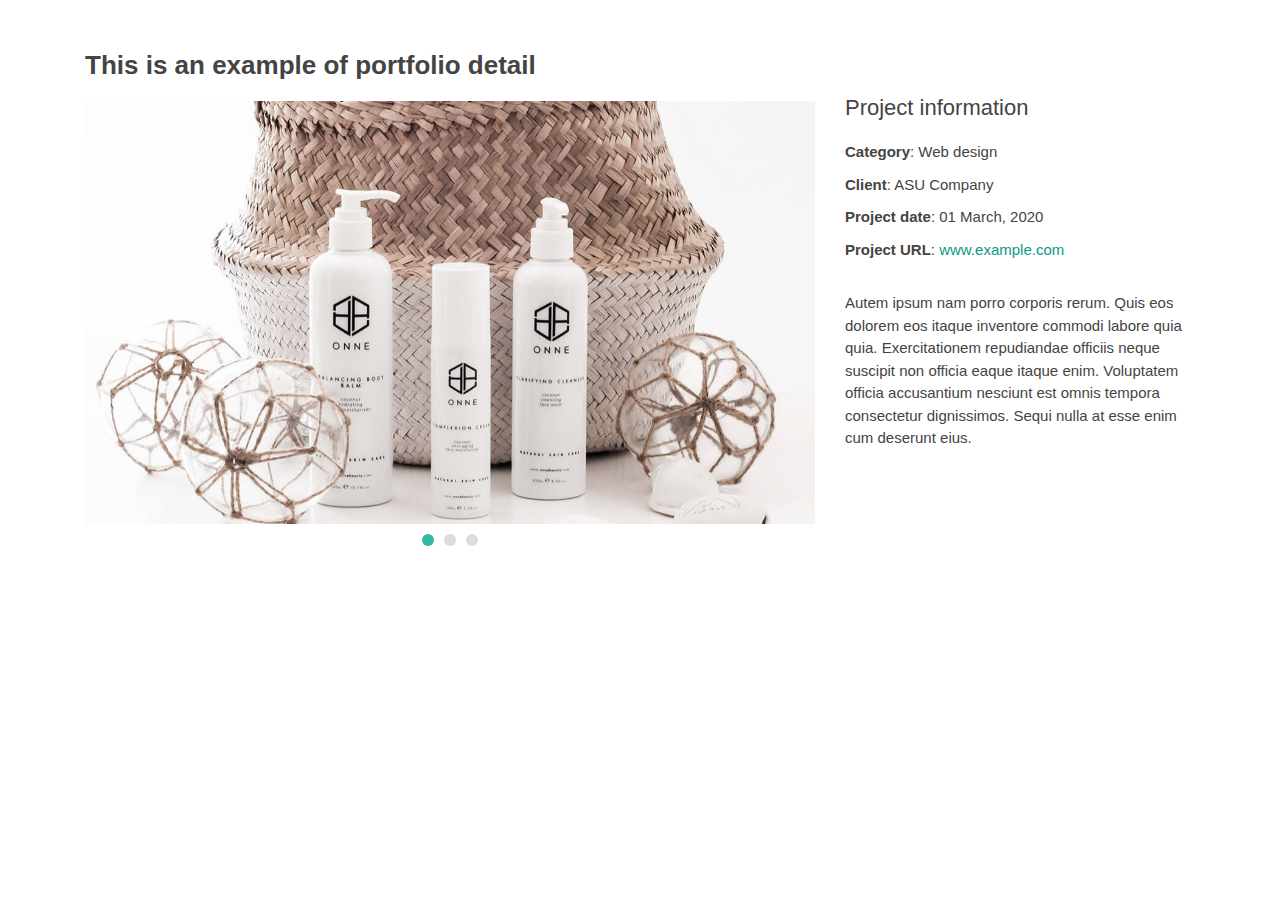
<file: portfolio-details.html>
<!DOCTYPE html>
<html lang="en">

<head>
  <meta charset="utf-8">
  <meta content="width=device-width, initial-scale=1.0" name="viewport">

  <title>Portfolio Details - Kelly Bootstrap Template</title>
  <meta content="" name="descriptison">
  <meta content="" name="keywords">

  <!-- Favicons -->
  <link href="assets/img/favicon.png" rel="icon">
  <link href="assets/img/apple-touch-icon.png" rel="apple-touch-icon">

  <!-- Google Fonts -->
  <link href="https://fonts.googleapis.com/css?family=Open+Sans:300,300i,400,400i,600,600i,700,700i|Raleway:300,300i,400,400i,500,500i,600,600i,700,700i|Poppins:300,300i,400,400i,500,500i,600,600i,700,700i" rel="stylesheet">

  <!-- Vendor CSS Files -->
  <link href="assets/vendor/bootstrap/css/bootstrap.min.css" rel="stylesheet">
  <link href="assets/vendor/icofont/icofont.min.css" rel="stylesheet">
  <link href="assets/vendor/owl.carousel/assets/owl.carousel.min.css" rel="stylesheet">
  <link href="assets/vendor/boxicons/css/boxicons.min.css" rel="stylesheet">
  <link href="assets/vendor/venobox/venobox.css" rel="stylesheet">
  <link href="assets/vendor/aos/aos.css" rel="stylesheet">

  <!-- Template Main CSS File -->
  <link href="assets/css/style.css" rel="stylesheet">

  <!-- =======================================================
  * Template Name: Kelly - v2.0.0
  * Template URL: https://bootstrapmade.com/kelly-free-bootstrap-cv-resume-html-template/
  * Author: BootstrapMade.com
  * License: https://bootstrapmade.com/license/
  ======================================================== -->
</head>

<body>

  <main id="main">

    <!-- ======= Portfolio Details Section ======= -->
    <section id="portfolio-details" class="portfolio-details">
      <div class="container">

        <div class="row">

          <div class="col-lg-8">
            <h2 class="portfolio-title">This is an example of portfolio detail</h2>
            <div class="owl-carousel portfolio-details-carousel">
              <img src="assets/img/portfolio/portfolio-details-1.jpg" class="img-fluid" alt="">
              <img src="assets/img/portfolio/portfolio-details-2.jpg" class="img-fluid" alt="">
              <img src="assets/img/portfolio/portfolio-details-3.jpg" class="img-fluid" alt="">
            </div>
          </div>

          <div class="col-lg-4 portfolio-info">
            <h3>Project information</h3>
            <ul>
              <li><strong>Category</strong>: Web design</li>
              <li><strong>Client</strong>: ASU Company</li>
              <li><strong>Project date</strong>: 01 March, 2020</li>
              <li><strong>Project URL</strong>: <a href="#">www.example.com</a></li>
            </ul>

            <p>
              Autem ipsum nam porro corporis rerum. Quis eos dolorem eos itaque inventore commodi labore quia quia. Exercitationem repudiandae officiis neque suscipit non officia eaque itaque enim. Voluptatem officia accusantium nesciunt est omnis tempora consectetur dignissimos. Sequi nulla at esse enim cum deserunt eius.
            </p>
          </div>

        </div>

      </div>
    </section><!-- End Portfolio Details Section -->

  </main><!-- End #main -->

  <div id="preloader"></div>
  <a href="#" class="back-to-top"><i class="bx bx-up-arrow-alt"></i></a>

  <!-- Vendor JS Files -->
  <script src="assets/vendor/jquery/jquery.min.js"></script>
  <script src="assets/vendor/bootstrap/js/bootstrap.bundle.min.js"></script>
  <script src="assets/vendor/jquery.easing/jquery.easing.min.js"></script>
  <script src="assets/vendor/php-email-form/validate.js"></script>
  <script src="assets/vendor/waypoints/jquery.waypoints.min.js"></script>
  <script src="assets/vendor/counterup/counterup.min.js"></script>
  <script src="assets/vendor/owl.carousel/owl.carousel.min.js"></script>
  <script src="assets/vendor/isotope-layout/isotope.pkgd.min.js"></script>
  <script src="assets/vendor/venobox/venobox.min.js"></script>
  <script src="assets/vendor/aos/aos.js"></script>

  <!-- Template Main JS File -->
  <script src="assets/js/main.js"></script>

</body>

</html>
</file>
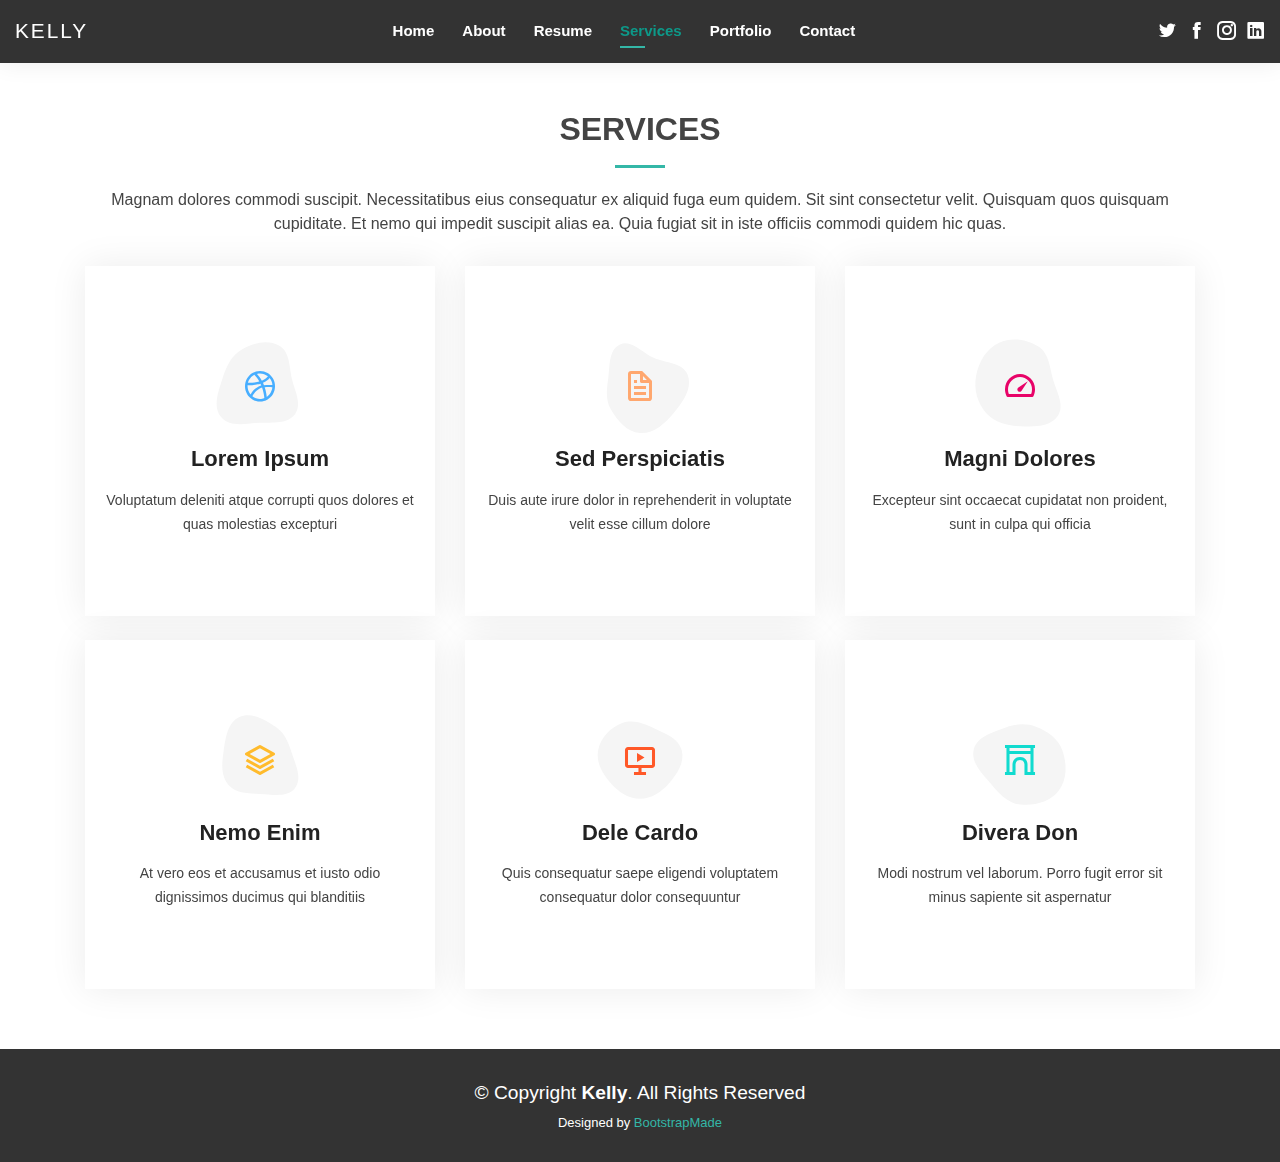
<file: services.html>
<!DOCTYPE html>
<html lang="en">

<head>
  <meta charset="utf-8">
  <meta content="width=device-width, initial-scale=1.0" name="viewport">

  <title>Services - Kelly Bootstrap Template</title>
  <meta content="" name="descriptison">
  <meta content="" name="keywords">

  <!-- Favicons -->
  <link href="assets/img/favicon.png" rel="icon">
  <link href="assets/img/apple-touch-icon.png" rel="apple-touch-icon">

  <!-- Google Fonts -->
  <link href="https://fonts.googleapis.com/css?family=Open+Sans:300,300i,400,400i,600,600i,700,700i|Raleway:300,300i,400,400i,500,500i,600,600i,700,700i|Poppins:300,300i,400,400i,500,500i,600,600i,700,700i" rel="stylesheet">

  <!-- Vendor CSS Files -->
  <link href="assets/vendor/bootstrap/css/bootstrap.min.css" rel="stylesheet">
  <link href="assets/vendor/icofont/icofont.min.css" rel="stylesheet">
  <link href="assets/vendor/owl.carousel/assets/owl.carousel.min.css" rel="stylesheet">
  <link href="assets/vendor/boxicons/css/boxicons.min.css" rel="stylesheet">
  <link href="assets/vendor/venobox/venobox.css" rel="stylesheet">
  <link href="assets/vendor/aos/aos.css" rel="stylesheet">

  <!-- Template Main CSS File -->
  <link href="assets/css/style.css" rel="stylesheet">

  <!-- =======================================================
  * Template Name: Kelly - v2.0.0
  * Template URL: https://bootstrapmade.com/kelly-free-bootstrap-cv-resume-html-template/
  * Author: BootstrapMade.com
  * License: https://bootstrapmade.com/license/
  ======================================================== -->
</head>

<body>

  <!-- ======= Header ======= -->
  <header id="header" class="fixed-top">
    <div class="container-fluid d-flex justify-content-between align-items-center">

      <h1 class="logo"><a href="index.html">Kelly</a></h1>
      <!-- Uncomment below if you prefer to use an image logo -->
      <!-- <a href="index.html" class="logo"><img src="assets/img/logo.png" alt="" class="img-fluid"></a>-->

      <nav class="nav-menu d-none d-lg-block">
        <ul>
          <li><a href="index.html">Home</a></li>
          <li><a href="about.html">About</a></li>
          <li><a href="resume.html">Resume</a></li>
          <li class="active"><a href="services.html">Services</a></li>
          <li><a href="portfolio.html">Portfolio</a></li>
          <li><a href="contact.html">Contact</a></li>
        </ul>
      </nav><!-- .nav-menu -->

      <div class="header-social-links">
        <a href="#" class="twitter"><i class="icofont-twitter"></i></a>
        <a href="#" class="facebook"><i class="icofont-facebook"></i></a>
        <a href="#" class="instagram"><i class="icofont-instagram"></i></a>
        <a href="#" class="linkedin"><i class="icofont-linkedin"></i></i></a>
      </div>

    </div>

  </header><!-- End Header -->

  <main id="main">

    <!-- ======= Services Section ======= -->
    <section id="services" class="services">
      <div class="container" data-aos="fade-up">

        <div class="section-title">
          <h2>Services</h2>
          <p>Magnam dolores commodi suscipit. Necessitatibus eius consequatur ex aliquid fuga eum quidem. Sit sint consectetur velit. Quisquam quos quisquam cupiditate. Et nemo qui impedit suscipit alias ea. Quia fugiat sit in iste officiis commodi quidem hic quas.</p>
        </div>

        <div class="row">
          <div class="col-lg-4 col-md-6 d-flex align-items-stretch" data-aos="zoom-in" data-aos-delay="100">
            <div class="icon-box iconbox-blue">
              <div class="icon">
                <svg width="100" height="100" viewBox="0 0 600 600" xmlns="http://www.w3.org/2000/svg">
                  <path stroke="none" stroke-width="0" fill="#f5f5f5" d="M300,521.0016835830174C376.1290562159157,517.8887921683347,466.0731472004068,529.7835943286574,510.70327084640275,468.03025145048787C554.3714126377745,407.6079735673963,508.03601936045806,328.9844924480964,491.2728898941984,256.3432110539036C474.5976632858925,184.082847569629,479.9380746630129,96.60480741107993,416.23090153303,58.64404602377083C348.86323505073057,18.502131276798302,261.93793281208167,40.57373210992963,193.5410806939664,78.93577620505333C130.42746243093433,114.334589627462,98.30271207620316,179.96522072025542,76.75703585869454,249.04625023123273C51.97151888228291,328.5150500222984,13.704378332031375,421.85034740162234,66.52175969318436,486.19268352777647C119.04800174914682,550.1803526380478,217.28368757567262,524.383925680826,300,521.0016835830174"></path>
                </svg>
                <i class="bx bxl-dribbble"></i>
              </div>
              <h4><a href="">Lorem Ipsum</a></h4>
              <p>Voluptatum deleniti atque corrupti quos dolores et quas molestias excepturi</p>
            </div>
          </div>

          <div class="col-lg-4 col-md-6 d-flex align-items-stretch mt-4 mt-md-0" data-aos="zoom-in" data-aos-delay="200">
            <div class="icon-box iconbox-orange ">
              <div class="icon">
                <svg width="100" height="100" viewBox="0 0 600 600" xmlns="http://www.w3.org/2000/svg">
                  <path stroke="none" stroke-width="0" fill="#f5f5f5" d="M300,582.0697525312426C382.5290701553225,586.8405444964366,449.9789794690241,525.3245884688669,502.5850820975895,461.55621195738473C556.606425686781,396.0723002908107,615.8543463187945,314.28637112970534,586.6730223649479,234.56875336149918C558.9533121215079,158.8439757836574,454.9685369536778,164.00468322053177,381.49747125262974,130.76875717737553C312.15926192815925,99.40240125094834,248.97055460311594,18.661163978235184,179.8680185752513,50.54337015887873C110.5421016452524,82.52863877960104,119.82277516462835,180.83849132639028,109.12597500060166,256.43424936330496C100.08760227029461,320.3096726198365,92.17705696193138,384.0621239912766,124.79988738764834,439.7174275375508C164.83382741302287,508.01625554203684,220.96474134820875,577.5009287672846,300,582.0697525312426"></path>
                </svg>
                <i class="bx bx-file"></i>
              </div>
              <h4><a href="">Sed Perspiciatis</a></h4>
              <p>Duis aute irure dolor in reprehenderit in voluptate velit esse cillum dolore</p>
            </div>
          </div>

          <div class="col-lg-4 col-md-6 d-flex align-items-stretch mt-4 mt-lg-0" data-aos="zoom-in" data-aos-delay="300">
            <div class="icon-box iconbox-pink">
              <div class="icon">
                <svg width="100" height="100" viewBox="0 0 600 600" xmlns="http://www.w3.org/2000/svg">
                  <path stroke="none" stroke-width="0" fill="#f5f5f5" d="M300,541.5067337569781C382.14930387511276,545.0595476570109,479.8736841581634,548.3450877840088,526.4010558755058,480.5488172755941C571.5218469581645,414.80211281144784,517.5187510058486,332.0715597781072,496.52539010469104,255.14436215662573C477.37192572678356,184.95920475031193,473.57363656557914,105.61284051026155,413.0603344069578,65.22779650032875C343.27470386102294,18.654635553484475,251.2091493199835,5.337323636656869,175.0934190732945,40.62881213300186C97.87086631185822,76.43348514350839,51.98124368387456,156.15599469081315,36.44837278890362,239.84606092416172C21.716077023791087,319.22268207091537,43.775223500013084,401.1760424656574,96.891909868211,461.97329694683043C147.22146801428983,519.5804099606455,223.5754009179313,538.201503339737,300,541.5067337569781"></path>
                </svg>
                <i class="bx bx-tachometer"></i>
              </div>
              <h4><a href="">Magni Dolores</a></h4>
              <p>Excepteur sint occaecat cupidatat non proident, sunt in culpa qui officia</p>
            </div>
          </div>

          <div class="col-lg-4 col-md-6 d-flex align-items-stretch mt-4" data-aos="zoom-in" data-aos-delay="100">
            <div class="icon-box iconbox-yellow">
              <div class="icon">
                <svg width="100" height="100" viewBox="0 0 600 600" xmlns="http://www.w3.org/2000/svg">
                  <path stroke="none" stroke-width="0" fill="#f5f5f5" d="M300,503.46388370962813C374.79870501325706,506.71871716319447,464.8034551963731,527.1746412648533,510.4981551193396,467.86667711651364C555.9287308511215,408.9015244558933,512.6030010748507,327.5744911775523,490.211057578863,256.5855673507754C471.097692560561,195.9906835881958,447.69079081568157,138.11976852964426,395.19560036434837,102.3242989838813C329.3053358748298,57.3949838291264,248.02791733380457,8.279543830951368,175.87071277845988,42.242879143198664C103.41431057327972,76.34704239035025,93.79494320519305,170.9812938413882,81.28167332365135,250.07896920659033C70.17666984294237,320.27484674793965,64.84698225790005,396.69656628748305,111.28512138212992,450.4950937839243C156.20124167950087,502.5303643271138,231.32542653798444,500.4755392045468,300,503.46388370962813"></path>
                </svg>
                <i class="bx bx-layer"></i>
              </div>
              <h4><a href="">Nemo Enim</a></h4>
              <p>At vero eos et accusamus et iusto odio dignissimos ducimus qui blanditiis</p>
            </div>
          </div>

          <div class="col-lg-4 col-md-6 d-flex align-items-stretch mt-4" data-aos="zoom-in" data-aos-delay="200">
            <div class="icon-box iconbox-red">
              <div class="icon">
                <svg width="100" height="100" viewBox="0 0 600 600" xmlns="http://www.w3.org/2000/svg">
                  <path stroke="none" stroke-width="0" fill="#f5f5f5" d="M300,532.3542879108572C369.38199826031484,532.3153073249985,429.10787420159085,491.63046689027357,474.5244479745417,439.17860296908856C522.8885846962883,383.3225815378663,569.1668002868075,314.3205725914397,550.7432151929288,242.7694973846089C532.6665558377875,172.5657663291529,456.2379748765914,142.6223662098291,390.3689995646985,112.34683881706744C326.66090330228417,83.06452184765237,258.84405631176094,53.51806209861945,193.32584062364296,78.48882559362697C121.61183558270385,105.82097193414197,62.805066853699245,167.19869350419734,48.57481801355237,242.6138429142374C34.843463184063346,315.3850353017275,76.69343916112496,383.4422959591041,125.22947124332185,439.3748458443577C170.7312796277747,491.8107796887764,230.57421082200815,532.3932930995766,300,532.3542879108572"></path>
                </svg>
                <i class="bx bx-slideshow"></i>
              </div>
              <h4><a href="">Dele Cardo</a></h4>
              <p>Quis consequatur saepe eligendi voluptatem consequatur dolor consequuntur</p>
            </div>
          </div>

          <div class="col-lg-4 col-md-6 d-flex align-items-stretch mt-4" data-aos="zoom-in" data-aos-delay="300">
            <div class="icon-box iconbox-teal">
              <div class="icon">
                <svg width="100" height="100" viewBox="0 0 600 600" xmlns="http://www.w3.org/2000/svg">
                  <path stroke="none" stroke-width="0" fill="#f5f5f5" d="M300,566.797414625762C385.7384707136149,576.1784315230908,478.7894351017131,552.8928747891023,531.9192734346935,484.94944893311C584.6109503024035,417.5663521118492,582.489472248146,322.67544863468447,553.9536738515405,242.03673114598146C529.1557734026468,171.96086150256528,465.24506316201064,127.66468636344209,395.9583748389544,100.7403814666027C334.2173773831606,76.7482773500951,269.4350130405921,84.62216499799875,207.1952322260088,107.2889140133804C132.92018162631612,134.33871894543012,41.79353780512637,160.00259165414826,22.644507872594943,236.69541883565114C3.319112789854554,314.0945973066697,72.72355303640163,379.243833228382,124.04198916343866,440.3218312028393C172.9286146004772,498.5055451809895,224.45579914871206,558.5317968840102,300,566.797414625762"></path>
                </svg>
                <i class="bx bx-arch"></i>
              </div>
              <h4><a href="">Divera Don</a></h4>
              <p>Modi nostrum vel laborum. Porro fugit error sit minus sapiente sit aspernatur</p>
            </div>
          </div>

        </div>

      </div>
    </section><!-- End Services Section -->

  </main><!-- End #main -->

  <!-- ======= Footer ======= -->
  <footer id="footer">
    <div class="container">
      <div class="copyright">
        &copy; Copyright <strong><span>Kelly</span></strong>. All Rights Reserved
      </div>
      <div class="credits">
        <!-- All the links in the footer should remain intact. -->
        <!-- You can delete the links only if you purchased the pro version. -->
        <!-- Licensing information: https://bootstrapmade.com/license/ -->
        <!-- Purchase the pro version with working PHP/AJAX contact form: https://bootstrapmade.com/kelly-free-bootstrap-cv-resume-html-template/ -->
        Designed by <a href="https://bootstrapmade.com/">BootstrapMade</a>
      </div>
    </div>
  </footer><!-- End  Footer -->

  <div id="preloader"></div>
  <a href="#" class="back-to-top"><i class="bx bx-up-arrow-alt"></i></a>

  <!-- Vendor JS Files -->
  <script src="assets/vendor/jquery/jquery.min.js"></script>
  <script src="assets/vendor/bootstrap/js/bootstrap.bundle.min.js"></script>
  <script src="assets/vendor/jquery.easing/jquery.easing.min.js"></script>
  <script src="assets/vendor/php-email-form/validate.js"></script>
  <script src="assets/vendor/waypoints/jquery.waypoints.min.js"></script>
  <script src="assets/vendor/counterup/counterup.min.js"></script>
  <script src="assets/vendor/owl.carousel/owl.carousel.min.js"></script>
  <script src="assets/vendor/isotope-layout/isotope.pkgd.min.js"></script>
  <script src="assets/vendor/venobox/venobox.min.js"></script>
  <script src="assets/vendor/aos/aos.js"></script>

  <!-- Template Main JS File -->
  <script src="assets/js/main.js"></script>

</body>

</html>
</file>
<file: assets/vendor/venobox/venobox.css>
/* ------ venobox.css --------*/
.vbox-overlay *, .vbox-overlay *:before, .vbox-overlay *:after{
    -webkit-backface-visibility: hidden;
    -webkit-box-sizing:border-box;
    -moz-box-sizing:border-box;
    box-sizing:border-box;
}
.vbox-overlay * { 
    -webkit-backface-visibility: visible;
    backface-visibility: visible;
}
.vbox-overlay{
    display: -webkit-flex;
    display: flex;
    -webkit-flex-direction: column;
    flex-direction: column;
    -webkit-justify-content: center;
    justify-content: center;
    -webkit-align-items: center;
    align-items: center;
    position: fixed;
    left: 0;
    top: 0;
    bottom: 0;
    right: 0;
    z-index: 999999;
}

/* ----- navigation ----- */
.vbox-title{
    width: 100%;
    height: 40px;
    float: left;
    text-align: center;
    line-height: 28px;
    font-size: 12px;
    padding: 6px 50px;
    overflow: hidden;
    position: fixed;
    display: none;
    left: 0;
    z-index: 89;
}
.vbox-close{
    cursor: pointer;
    position: fixed;
    top: -1px;
    right: 0;
    width: 50px;
    height: 40px;
    padding: 6px;
    display: block;
    background-position:10px center;
    overflow: hidden;
    font-size: 24px;
    line-height: 1;
    text-align: center;
    z-index: 99;
}
.vbox-left{
    cursor: pointer;
    position: fixed;
    left: 0;
    height: 40px;
    overflow: hidden;
    line-height: 28px;
    font-size: 12px;
    z-index: 99;
    display: flex;
    align-items:center;
}
.vbox-num{
    display: inline-block;
    margin: 6px 0 6px 15px;
}
/* ----- Social share ----- */
.vbox-share{
    line-height: 28px;
    font-size: 12px;
    overflow: hidden;
    position: fixed;
    left: 0;
    z-index: 98;
    display: flex;
    align-items:center;
    justify-content: center;
    width: 100%;
    text-align: center;
}
.vbox-share svg{
    max-height: 28px;
    width: 28px;
    z-index: 10;
    margin-left: 12px;
    margin-top: 6px;
    margin-bottom: 6px;
    vertical-align: middle;
}


/* ----- navigation ARROWS ----- */
.vbox-next, .vbox-prev{
    position: fixed;
    top: 50%;
    margin-top: -15px;
    overflow: hidden;
    cursor: pointer;
    display: block;
    width: 45px;
    height: 45px;
    z-index: 99;
}
.vbox-next span, .vbox-prev span{
    position: relative;
    width: 20px;
    height: 20px;
    border: 2px solid transparent;
    border-top-color: #B6B6B6;
    border-right-color: #B6B6B6;
    text-indent: -100px;
    position: absolute;
    top: 8px;
    display: block;
}
.vbox-prev{
    left: 15px;
}
.vbox-next{
    right: 15px;
}
.vbox-prev span{
    left: 10px;
    -ms-transform: rotate(-135deg);
    -webkit-transform: rotate(-135deg);
    transform: rotate(-135deg);
}
.vbox-next span{
    -ms-transform: rotate(45deg);
    -webkit-transform: rotate(45deg);
    transform: rotate(45deg);
    right: 10px;
}
/* ------- inline window ------ */
.vbox-inline{
    width: 420px;
    height: 315px;
    height: 70vh;
    padding: 10px;
    background: #fff;
    margin: 0 auto;
    overflow: auto;
    text-align: left;
}
/* ------- Video & iFrames window ------ */
.venoframe{
    max-width: 100%;
    width: 100%;
    border: none;
    width: 100%;
    height: 260px;
    height: 70vh;
}
.venoframe.vbvid{
    height: 260px;
}
@media (min-width: 768px) {
    .venoframe, .vbox-inline{
        width: 90%;
        height: 360px;
        height: 70vh;
    }
    .venoframe.vbvid{
        width: 640px;
        height: 360px;
    }
}
@media (min-width: 992px) {
    .venoframe, .vbox-inline{
        max-width: 1200px;
        width: 80%;
        height: 540px;
        height: 70vh;
    }
    .venoframe.vbvid{
        width: 960px;
        height: 540px;
    }
}
/* 
Please do NOT edit this part! 
or at least read this note: http://i.imgur.com/7C0ws9e.gif
*/
.vbox-open{
    overflow: hidden;
}
.vbox-container{
    position: absolute;
    left: 0;
    right: 0;
    top: 0;
    bottom: 0;
    overflow-x: hidden;
    overflow-y: scroll;
    overflow-scrolling: touch;
    -webkit-overflow-scrolling: touch;
    z-index: 20;
    max-height: 100%;

}

.vbox-content{
    text-align: center;
    float: left;
    width: 100%;
    position: relative;
    overflow: hidden;
    padding: 20px 4%;
}
.vbox-container img{
    max-width: 100%;
    height: auto;
}
.vbox-figlio{
    box-shadow: 0 0 12px rgba(0,0,0,0.19), 0 6px 6px rgba(0,0,0,0.23);
    max-width: 100%;
    text-align: initial;
}
img.vbox-figlio{
    -webkit-user-select: none;
-khtml-user-select: none;
-moz-user-select: none;
-o-user-select: none;
user-select: none;
}
.vbox-content.swipe-left{
    margin-left: -200px !important;
}
.vbox-content.swipe-right{
    margin-left: 200px !important;
}
.vbox-animated{
    webkit-transition: margin 300ms ease-out;
    transition: margin 300ms ease-out;
}

/* ---------- preloader ----------
 * SPINKIT 
 * http://tobiasahlin.com/spinkit/
-------------------------------- */
.sk-double-bounce,.sk-rotating-plane{width:40px;height:40px;margin:40px auto}.sk-rotating-plane{background-color:#333;-webkit-animation:sk-rotatePlane 1.2s infinite ease-in-out;animation:sk-rotatePlane 1.2s infinite ease-in-out}@-webkit-keyframes sk-rotatePlane{0%{-webkit-transform:perspective(120px) rotateX(0) rotateY(0);transform:perspective(120px) rotateX(0) rotateY(0)}50%{-webkit-transform:perspective(120px) rotateX(-180.1deg) rotateY(0);transform:perspective(120px) rotateX(-180.1deg) rotateY(0)}100%{-webkit-transform:perspective(120px) rotateX(-180deg) rotateY(-179.9deg);transform:perspective(120px) rotateX(-180deg) rotateY(-179.9deg)}}@keyframes sk-rotatePlane{0%{-webkit-transform:perspective(120px) rotateX(0) rotateY(0);transform:perspective(120px) rotateX(0) rotateY(0)}50%{-webkit-transform:perspective(120px) rotateX(-180.1deg) rotateY(0);transform:perspective(120px) rotateX(-180.1deg) rotateY(0)}100%{-webkit-transform:perspective(120px) rotateX(-180deg) rotateY(-179.9deg);transform:perspective(120px) rotateX(-180deg) rotateY(-179.9deg)}}.sk-double-bounce{position:relative}.sk-double-bounce .sk-child{width:100%;height:100%;border-radius:50%;background-color:#333;opacity:.6;position:absolute;top:0;left:0;-webkit-animation:sk-doubleBounce 2s infinite ease-in-out;animation:sk-doubleBounce 2s infinite ease-in-out}.sk-chasing-dots .sk-child,.sk-spinner-pulse,.sk-three-bounce .sk-child{background-color:#333;border-radius:100%}.sk-double-bounce .sk-double-bounce2{-webkit-animation-delay:-1s;animation-delay:-1s}@-webkit-keyframes sk-doubleBounce{0%,100%{-webkit-transform:scale(0);transform:scale(0)}50%{-webkit-transform:scale(1);transform:scale(1)}}@keyframes sk-doubleBounce{0%,100%{-webkit-transform:scale(0);transform:scale(0)}50%{-webkit-transform:scale(1);transform:scale(1)}}.sk-wave{margin:40px auto;width:50px;height:40px;text-align:center;font-size:10px}.sk-wave .sk-rect{background-color:#333;height:100%;width:6px;display:inline-block;-webkit-animation:sk-waveStretchDelay 1.2s infinite ease-in-out;animation:sk-waveStretchDelay 1.2s infinite ease-in-out}.sk-wave .sk-rect1{-webkit-animation-delay:-1.2s;animation-delay:-1.2s}.sk-wave .sk-rect2{-webkit-animation-delay:-1.1s;animation-delay:-1.1s}.sk-wave .sk-rect3{-webkit-animation-delay:-1s;animation-delay:-1s}.sk-wave .sk-rect4{-webkit-animation-delay:-.9s;animation-delay:-.9s}.sk-wave .sk-rect5{-webkit-animation-delay:-.8s;animation-delay:-.8s}@-webkit-keyframes sk-waveStretchDelay{0%,100%,40%{-webkit-transform:scaleY(.4);transform:scaleY(.4)}20%{-webkit-transform:scaleY(1);transform:scaleY(1)}}@keyframes sk-waveStretchDelay{0%,100%,40%{-webkit-transform:scaleY(.4);transform:scaleY(.4)}20%{-webkit-transform:scaleY(1);transform:scaleY(1)}}.sk-wandering-cubes{margin:40px auto;width:40px;height:40px;position:relative}.sk-wandering-cubes .sk-cube{background-color:#333;width:10px;height:10px;position:absolute;top:0;left:0;-webkit-animation:sk-wanderingCube 1.8s ease-in-out -1.8s infinite both;animation:sk-wanderingCube 1.8s ease-in-out -1.8s infinite both}.sk-chasing-dots,.sk-spinner-pulse{width:40px;height:40px;margin:40px auto}.sk-wandering-cubes .sk-cube2{-webkit-animation-delay:-.9s;animation-delay:-.9s}@-webkit-keyframes sk-wanderingCube{0%{-webkit-transform:rotate(0);transform:rotate(0)}25%{-webkit-transform:translateX(30px) rotate(-90deg) scale(.5);transform:translateX(30px) rotate(-90deg) scale(.5)}50%{-webkit-transform:translateX(30px) translateY(30px) rotate(-179deg);transform:translateX(30px) translateY(30px) rotate(-179deg)}50.1%{-webkit-transform:translateX(30px) translateY(30px) rotate(-180deg);transform:translateX(30px) translateY(30px) rotate(-180deg)}75%{-webkit-transform:translateX(0) translateY(30px) rotate(-270deg) scale(.5);transform:translateX(0) translateY(30px) rotate(-270deg) scale(.5)}100%{-webkit-transform:rotate(-360deg);transform:rotate(-360deg)}}@keyframes sk-wanderingCube{0%{-webkit-transform:rotate(0);transform:rotate(0)}25%{-webkit-transform:translateX(30px) rotate(-90deg) scale(.5);transform:translateX(30px) rotate(-90deg) scale(.5)}50%{-webkit-transform:translateX(30px) translateY(30px) rotate(-179deg);transform:translateX(30px) translateY(30px) rotate(-179deg)}50.1%{-webkit-transform:translateX(30px) translateY(30px) rotate(-180deg);transform:translateX(30px) translateY(30px) rotate(-180deg)}75%{-webkit-transform:translateX(0) translateY(30px) rotate(-270deg) scale(.5);transform:translateX(0) translateY(30px) rotate(-270deg) scale(.5)}100%{-webkit-transform:rotate(-360deg);transform:rotate(-360deg)}}.sk-spinner-pulse{-webkit-animation:sk-pulseScaleOut 1s infinite ease-in-out;animation:sk-pulseScaleOut 1s infinite ease-in-out}@-webkit-keyframes sk-pulseScaleOut{0%{-webkit-transform:scale(0);transform:scale(0)}100%{-webkit-transform:scale(1);transform:scale(1);opacity:0}}@keyframes sk-pulseScaleOut{0%{-webkit-transform:scale(0);transform:scale(0)}100%{-webkit-transform:scale(1);transform:scale(1);opacity:0}}.sk-chasing-dots{position:relative;text-align:center;-webkit-animation:sk-chasingDotsRotate 2s infinite linear;animation:sk-chasingDotsRotate 2s infinite linear}.sk-chasing-dots .sk-child{width:60%;height:60%;display:inline-block;position:absolute;top:0;-webkit-animation:sk-chasingDotsBounce 2s infinite ease-in-out;animation:sk-chasingDotsBounce 2s infinite ease-in-out}.sk-chasing-dots .sk-dot2{top:auto;bottom:0;-webkit-animation-delay:-1s;animation-delay:-1s}@-webkit-keyframes sk-chasingDotsRotate{100%{-webkit-transform:rotate(360deg);transform:rotate(360deg)}}@keyframes sk-chasingDotsRotate{100%{-webkit-transform:rotate(360deg);transform:rotate(360deg)}}@-webkit-keyframes sk-chasingDotsBounce{0%,100%{-webkit-transform:scale(0);transform:scale(0)}50%{-webkit-transform:scale(1);transform:scale(1)}}@keyframes sk-chasingDotsBounce{0%,100%{-webkit-transform:scale(0);transform:scale(0)}50%{-webkit-transform:scale(1);transform:scale(1)}}.sk-three-bounce{margin:40px auto;width:80px;text-align:center}.sk-three-bounce .sk-child{width:20px;height:20px;display:inline-block;-webkit-animation:sk-three-bounce 1.4s ease-in-out 0s infinite both;animation:sk-three-bounce 1.4s ease-in-out 0s infinite both}.sk-circle .sk-child:before,.sk-fading-circle .sk-circle:before{display:block;border-radius:100%;content:'';background-color:#333}.sk-three-bounce .sk-bounce1{-webkit-animation-delay:-.32s;animation-delay:-.32s}.sk-three-bounce .sk-bounce2{-webkit-animation-delay:-.16s;animation-delay:-.16s}@-webkit-keyframes sk-three-bounce{0%,100%,80%{-webkit-transform:scale(0);transform:scale(0)}40%{-webkit-transform:scale(1);transform:scale(1)}}@keyframes sk-three-bounce{0%,100%,80%{-webkit-transform:scale(0);transform:scale(0)}40%{-webkit-transform:scale(1);transform:scale(1)}}.sk-circle{margin:40px auto;width:40px;height:40px;position:relative}.sk-circle .sk-child{width:100%;height:100%;position:absolute;left:0;top:0}.sk-circle .sk-child:before{margin:0 auto;width:15%;height:15%;-webkit-animation:sk-circleBounceDelay 1.2s infinite ease-in-out both;animation:sk-circleBounceDelay 1.2s infinite ease-in-out both}.sk-circle .sk-circle2{-webkit-transform:rotate(30deg);-ms-transform:rotate(30deg);transform:rotate(30deg)}.sk-circle .sk-circle3{-webkit-transform:rotate(60deg);-ms-transform:rotate(60deg);transform:rotate(60deg)}.sk-circle .sk-circle4{-webkit-transform:rotate(90deg);-ms-transform:rotate(90deg);transform:rotate(90deg)}.sk-circle .sk-circle5{-webkit-transform:rotate(120deg);-ms-transform:rotate(120deg);transform:rotate(120deg)}.sk-circle .sk-circle6{-webkit-transform:rotate(150deg);-ms-transform:rotate(150deg);transform:rotate(150deg)}.sk-circle .sk-circle7{-webkit-transform:rotate(180deg);-ms-transform:rotate(180deg);transform:rotate(180deg)}.sk-circle .sk-circle8{-webkit-transform:rotate(210deg);-ms-transform:rotate(210deg);transform:rotate(210deg)}.sk-circle .sk-circle9{-webkit-transform:rotate(240deg);-ms-transform:rotate(240deg);transform:rotate(240deg)}.sk-circle .sk-circle10{-webkit-transform:rotate(270deg);-ms-transform:rotate(270deg);transform:rotate(270deg)}.sk-circle .sk-circle11{-webkit-transform:rotate(300deg);-ms-transform:rotate(300deg);transform:rotate(300deg)}.sk-circle .sk-circle12{-webkit-transform:rotate(330deg);-ms-transform:rotate(330deg);transform:rotate(330deg)}.sk-circle .sk-circle2:before{-webkit-animation-delay:-1.1s;animation-delay:-1.1s}.sk-circle .sk-circle3:before{-webkit-animation-delay:-1s;animation-delay:-1s}.sk-circle .sk-circle4:before{-webkit-animation-delay:-.9s;animation-delay:-.9s}.sk-circle .sk-circle5:before{-webkit-animation-delay:-.8s;animation-delay:-.8s}.sk-circle .sk-circle6:before{-webkit-animation-delay:-.7s;animation-delay:-.7s}.sk-circle .sk-circle7:before{-webkit-animation-delay:-.6s;animation-delay:-.6s}.sk-circle .sk-circle8:before{-webkit-animation-delay:-.5s;animation-delay:-.5s}.sk-circle .sk-circle9:before{-webkit-animation-delay:-.4s;animation-delay:-.4s}.sk-circle .sk-circle10:before{-webkit-animation-delay:-.3s;animation-delay:-.3s}.sk-circle .sk-circle11:before{-webkit-animation-delay:-.2s;animation-delay:-.2s}.sk-circle .sk-circle12:before{-webkit-animation-delay:-.1s;animation-delay:-.1s}@-webkit-keyframes sk-circleBounceDelay{0%,100%,80%{-webkit-transform:scale(0);transform:scale(0)}40%{-webkit-transform:scale(1);transform:scale(1)}}@keyframes sk-circleBounceDelay{0%,100%,80%{-webkit-transform:scale(0);transform:scale(0)}40%{-webkit-transform:scale(1);transform:scale(1)}}.sk-cube-grid{width:40px;height:40px;margin:40px auto}.sk-cube-grid .sk-cube{width:33.33%;height:33.33%;background-color:#333;float:left;-webkit-animation:sk-cubeGridScaleDelay 1.3s infinite ease-in-out;animation:sk-cubeGridScaleDelay 1.3s infinite ease-in-out}.sk-cube-grid .sk-cube1{-webkit-animation-delay:.2s;animation-delay:.2s}.sk-cube-grid .sk-cube2{-webkit-animation-delay:.3s;animation-delay:.3s}.sk-cube-grid .sk-cube3{-webkit-animation-delay:.4s;animation-delay:.4s}.sk-cube-grid .sk-cube4{-webkit-animation-delay:.1s;animation-delay:.1s}.sk-cube-grid .sk-cube5{-webkit-animation-delay:.2s;animation-delay:.2s}.sk-cube-grid .sk-cube6{-webkit-animation-delay:.3s;animation-delay:.3s}.sk-cube-grid .sk-cube7{-webkit-animation-delay:0ms;animation-delay:0ms}.sk-cube-grid .sk-cube8{-webkit-animation-delay:.1s;animation-delay:.1s}.sk-cube-grid .sk-cube9{-webkit-animation-delay:.2s;animation-delay:.2s}@-webkit-keyframes sk-cubeGridScaleDelay{0%,100%,70%{-webkit-transform:scale3D(1,1,1);transform:scale3D(1,1,1)}35%{-webkit-transform:scale3D(0,0,1);transform:scale3D(0,0,1)}}@keyframes sk-cubeGridScaleDelay{0%,100%,70%{-webkit-transform:scale3D(1,1,1);transform:scale3D(1,1,1)}35%{-webkit-transform:scale3D(0,0,1);transform:scale3D(0,0,1)}}.sk-fading-circle{margin:40px auto;width:40px;height:40px;position:relative}.sk-fading-circle .sk-circle{width:100%;height:100%;position:absolute;left:0;top:0}.sk-fading-circle .sk-circle:before{margin:0 auto;width:15%;height:15%;-webkit-animation:sk-circleFadeDelay 1.2s infinite ease-in-out both;animation:sk-circleFadeDelay 1.2s infinite ease-in-out both}.sk-fading-circle .sk-circle2{-webkit-transform:rotate(30deg);-ms-transform:rotate(30deg);transform:rotate(30deg)}.sk-fading-circle .sk-circle3{-webkit-transform:rotate(60deg);-ms-transform:rotate(60deg);transform:rotate(60deg)}.sk-fading-circle .sk-circle4{-webkit-transform:rotate(90deg);-ms-transform:rotate(90deg);transform:rotate(90deg)}.sk-fading-circle .sk-circle5{-webkit-transform:rotate(120deg);-ms-transform:rotate(120deg);transform:rotate(120deg)}.sk-fading-circle .sk-circle6{-webkit-transform:rotate(150deg);-ms-transform:rotate(150deg);transform:rotate(150deg)}.sk-fading-circle .sk-circle7{-webkit-transform:rotate(180deg);-ms-transform:rotate(180deg);transform:rotate(180deg)}.sk-fading-circle .sk-circle8{-webkit-transform:rotate(210deg);-ms-transform:rotate(210deg);transform:rotate(210deg)}.sk-fading-circle .sk-circle9{-webkit-transform:rotate(240deg);-ms-transform:rotate(240deg);transform:rotate(240deg)}.sk-fading-circle .sk-circle10{-webkit-transform:rotate(270deg);-ms-transform:rotate(270deg);transform:rotate(270deg)}.sk-fading-circle .sk-circle11{-webkit-transform:rotate(300deg);-ms-transform:rotate(300deg);transform:rotate(300deg)}.sk-fading-circle .sk-circle12{-webkit-transform:rotate(330deg);-ms-transform:rotate(330deg);transform:rotate(330deg)}.sk-fading-circle .sk-circle2:before{-webkit-animation-delay:-1.1s;animation-delay:-1.1s}.sk-fading-circle .sk-circle3:before{-webkit-animation-delay:-1s;animation-delay:-1s}.sk-fading-circle .sk-circle4:before{-webkit-animation-delay:-.9s;animation-delay:-.9s}.sk-fading-circle .sk-circle5:before{-webkit-animation-delay:-.8s;animation-delay:-.8s}.sk-fading-circle .sk-circle6:before{-webkit-animation-delay:-.7s;animation-delay:-.7s}.sk-fading-circle .sk-circle7:before{-webkit-animation-delay:-.6s;animation-delay:-.6s}.sk-fading-circle .sk-circle8:before{-webkit-animation-delay:-.5s;animation-delay:-.5s}.sk-fading-circle .sk-circle9:before{-webkit-animation-delay:-.4s;animation-delay:-.4s}.sk-fading-circle .sk-circle10:before{-webkit-animation-delay:-.3s;animation-delay:-.3s}.sk-fading-circle .sk-circle11:before{-webkit-animation-delay:-.2s;animation-delay:-.2s}.sk-fading-circle .sk-circle12:before{-webkit-animation-delay:-.1s;animation-delay:-.1s}@-webkit-keyframes sk-circleFadeDelay{0%,100%,39%{opacity:0}40%{opacity:1}}@keyframes sk-circleFadeDelay{0%,100%,39%{opacity:0}40%{opacity:1}}.sk-folding-cube{margin:40px auto;width:40px;height:40px;position:relative;-webkit-transform:rotateZ(45deg);transform:rotateZ(45deg)}.sk-folding-cube .sk-cube{float:left;width:50%;height:50%;position:relative;-webkit-transform:scale(1.1);-ms-transform:scale(1.1);transform:scale(1.1)}.sk-folding-cube .sk-cube:before{content:'';position:absolute;top:0;left:0;width:100%;height:100%;background-color:#333;-webkit-animation:sk-foldCubeAngle 2.4s infinite linear both;animation:sk-foldCubeAngle 2.4s infinite linear both;-webkit-transform-origin:100% 100%;-ms-transform-origin:100% 100%;transform-origin:100% 100%}.sk-folding-cube .sk-cube2{-webkit-transform:scale(1.1) rotateZ(90deg);transform:scale(1.1) rotateZ(90deg)}.sk-folding-cube .sk-cube3{-webkit-transform:scale(1.1) rotateZ(180deg);transform:scale(1.1) rotateZ(180deg)}.sk-folding-cube .sk-cube4{-webkit-transform:scale(1.1) rotateZ(270deg);transform:scale(1.1) rotateZ(270deg)}.sk-folding-cube .sk-cube2:before{-webkit-animation-delay:.3s;animation-delay:.3s}.sk-folding-cube .sk-cube3:before{-webkit-animation-delay:.6s;animation-delay:.6s}.sk-folding-cube .sk-cube4:before{-webkit-animation-delay:.9s;animation-delay:.9s}@-webkit-keyframes sk-foldCubeAngle{0%,10%{-webkit-transform:perspective(140px) rotateX(-180deg);transform:perspective(140px) rotateX(-180deg);opacity:0}25%,75%{-webkit-transform:perspective(140px) rotateX(0);transform:perspective(140px) rotateX(0);opacity:1}100%,90%{-webkit-transform:perspective(140px) rotateY(180deg);transform:perspective(140px) rotateY(180deg);opacity:0}}@keyframes sk-foldCubeAngle{0%,10%{-webkit-transform:perspective(140px) rotateX(-180deg);transform:perspective(140px) rotateX(-180deg);opacity:0}25%,75%{-webkit-transform:perspective(140px) rotateX(0);transform:perspective(140px) rotateX(0);opacity:1}100%,90%{-webkit-transform:perspective(140px) rotateY(180deg);transform:perspective(140px) rotateY(180deg);opacity:0}}
</file>
<file: assets/css/style.css>
/*--------------------------------------------------------------
# General
--------------------------------------------------------------*/

:root{
  --body_color:rgb(68, 68, 68);/* #444444 */
  --link_color: rgb(13, 153, 137);/* #34b7a7 */
  --link_color_hover: rgb(14, 194, 173);/* #51cdbe */
  --header_bg:#333;
  --header_logo_a:white;
  --nav_menu_a:white;
  --resume-title:#333;
}
html { scroll-behavior: smooth; } 
body {
      font-family: 'Roboto', sans-serif;
    font-family: 'Ubuntu', sans-serif;
  color: var(--body_color);
}

a {
  color: var(--link_color);
}

a:hover {
  color: var(--link_color_hover);
  text-decoration: none;
}

h1, h2, h3, h4, h5, h6 {
      font-family: 'Roboto', sans-serif;
    font-family: 'Ubuntu', sans-serif;
}

#main {
  margin-top: 50px;
}

@media (max-width: 992px) {
  #main {
    margin-top: 30px;
  }
}

@media (max-width: 600px) {
  #main {
    margin-top: 120px;
  }
}

/*--------------------------------------------------------------
# Preloader
--------------------------------------------------------------*/
#preloader {
  position: fixed;
  top: 0;
  left: 0;
  right: 0;
  bottom: 0;
  z-index: 9999;
  overflow: hidden;
  background: #fff;
}

#preloader:before {
  content: "";
  position: fixed;
  top: calc(50% - 30px);
  left: calc(50% - 30px);
  border: 6px solid #34b7a7;
  border-top-color: #dcf5f2;
  border-radius: 50%;
  width: 60px;
  height: 60px;
  -webkit-animation: animate-preloader 1s linear infinite;
  animation: animate-preloader 1s linear infinite;
}

@-webkit-keyframes animate-preloader {
  0% {
    transform: rotate(0deg);
  }
  100% {
    transform: rotate(360deg);
  }
}

@keyframes animate-preloader {
  0% {
    transform: rotate(0deg);
  }
  100% {
    transform: rotate(360deg);
  }
}

/*--------------------------------------------------------------
# Back to top button
--------------------------------------------------------------*/
.back-to-top {
  position: fixed;
  display: none;
  right: 15px;
  bottom: 15px;
  z-index: 99999;
}

.back-to-top i {
  display: flex;
  align-items: center;
  justify-content: center;
  font-size: 24px;
  width: 40px;
  height: 40px;
  border-radius: 50px;
  background: #34b7a7;
  color: #fff;
  transition: all 0.4s;
}

.back-to-top i:hover {
  background: #3dc8b7;
  color: #fff;
}

/*--------------------------------------------------------------
# Header
--------------------------------------------------------------*/
#header {
  background: var(--header_bg);
  box-shadow: 0px 0px 25px 0 rgba(0, 0, 0, 0.08);
  z-index: 997;
  padding: 10px 0;
}

#header .logo {
  font-size: 1.3rem;
  margin: 0;
  padding: 0;
  line-height: 1;
  font-weight: 400;
  letter-spacing: 2px;
  text-transform: uppercase;
}

#header .logo a {
  color: var(--header_logo_a);
}

#header .logo img {
  max-height: 40px;
}

@media (max-width: 992px) {
  #header .logo {
    font-size: 28px;
  }
}

/*--------------------------------------------------------------
# Navigation Menu
--------------------------------------------------------------*/
/* Desktop Navigation */
.nav-menu ul {
  margin: 0;
  padding: 0;
  list-style: none;
}

.nav-menu > ul {
  display: flex;
}

.nav-menu > ul > li {
  position: relative;
  white-space: nowrap;
  padding: 10px 0 10px 28px;
}

.nav-menu a {
  display: block;
  position: relative;
  color: var(--nav_menu_a);
  transition: 0.3s;
  font-size: 15px;
  font-family: 'Roboto', sans-serif;
  font-family: 'Ubuntu', sans-serif;
  font-weight: 600;
}

.nav-menu > ul > li > a:before {
  content: "";
  position: absolute;
  width: 0;
  height: 2px;
  bottom: -5px;
  left: 0;
  background-color: #34b7a7;
  visibility: hidden;
  width: 0px;
  transition: all 0.3s ease-in-out 0s;
}

.nav-menu a:hover:before, .nav-menu li:hover > a:before, .nav-menu .active > a:before {
  visibility: visible;
  width: 25px;
}

.nav-menu a:hover, .nav-menu .active > a, .nav-menu li:hover > a {
  color:var(--link_color);
}

.nav-menu .drop-down ul {
  display: block;
  position: absolute;
  left: 28px;
  top: calc(100% + 30px);
  z-index: 99;
  opacity: 0;
  visibility: hidden;
  padding: 10px 0;
  background: #fff;
  box-shadow: 0px 0px 30px rgba(127, 137, 161, 0.25);
  transition: 0.3s;
}

.nav-menu .drop-down:hover > ul {
  opacity: 1;
  top: 100%;
  visibility: visible;
}

.nav-menu .drop-down li {
  min-width: 180px;
  position: relative;
}

.nav-menu .drop-down ul a {
  padding: 10px 20px;
  font-size: 14px;
  font-weight: 500;
  text-transform: none;
  color: #222222;
}

.nav-menu .drop-down ul a:hover, .nav-menu .drop-down ul .active > a, .nav-menu .drop-down ul li:hover > a {
  color: #34b7a7;
}

.nav-menu .drop-down > a:after {
  content: "\ea99";
  font-family: 'Roboto', sans-serif;
  font-family: 'Ubuntu', sans-serif;  padding-left: 5px;
}

.nav-menu .drop-down .drop-down ul {
  top: 0;
  left: calc(100% - 30px);
}

.nav-menu .drop-down .drop-down:hover > ul {
  opacity: 1;
  top: 0;
  left: 100%;
}

.nav-menu .drop-down .drop-down > a {
  padding-right: 35px;
}

.nav-menu .drop-down .drop-down > a:after {
  content: "\eaa0";
  font-family: 'Roboto', sans-serif;

  font-family: 'Ubuntu', sans-serif;  position: absolute;
  right: 15px;
}

@media (max-width: 1366px) {
  .nav-menu .drop-down .drop-down ul {
    left: -90%;
  }
  .nav-menu .drop-down .drop-down:hover > ul {
    left: -100%;
  }
  .nav-menu .drop-down .drop-down > a:after {
    content: "\ea9d";
  }
}

/* Mobile Navigation */
.mobile-nav-toggle {
  position: fixed;
  right: 15px;
  top: 17px;
  z-index: 9998;
  border: 0;
  background: none;
  font-size: 24px;
  transition: all 0.4s;
  outline: none !important;
  line-height: 1;
  cursor: pointer;
  text-align: right;
}

.mobile-nav-toggle i {
  color: #34b7a7;
}

.mobile-nav {
  position: fixed;
  top: 55px;
  right: 15px;
  bottom: 15px;
  left: 15px;
  z-index: 9999;
  overflow-y: auto;
  background: #fff;
  transition: ease-in-out 0.2s;
  opacity: 0;
  visibility: hidden;
  border-radius: 10px;
  padding: 10px 0;
}

.mobile-nav * {
  margin: 0;
  padding: 0;
  list-style: none;
}

.mobile-nav a {
  display: block;
  position: relative;
  color: #222222;
  padding: 10px 20px;
  font-weight: 500;
  outline: none;
}

.mobile-nav a:hover, .mobile-nav .active > a, .mobile-nav li:hover > a {
  color: #34b7a7;
  text-decoration: none;
}

.mobile-nav .drop-down > a:after {
  content: "\ea99";
  font-family: 'Roboto', sans-serif;

  font-family: 'Ubuntu', sans-serif;  padding-left: 10px;
  position: absolute;
  right: 15px;
}

.mobile-nav .active.drop-down > a:after {
  content: "\eaa1";
}

.mobile-nav .drop-down > a {
  padding-right: 35px;
}

.mobile-nav .drop-down ul {
  display: none;
  overflow: hidden;
}

.mobile-nav .drop-down li {
  padding-left: 20px;
}

.mobile-nav-overly {
  width: 100%;
  height: 100%;
  z-index: 9997;
  top: 0;
  left: 0;
  position: fixed;
  background: rgba(9, 9, 9, 0.6);
  overflow: hidden;
  display: none;
  transition: ease-in-out 0.2s;
}

.mobile-nav-active {
  overflow: hidden;
}

.mobile-nav-active .mobile-nav {
  opacity: 1;
  visibility: visible;
}

.mobile-nav-active .mobile-nav-toggle i {
  color: #fff;
}

/*--------------------------------------------------------------
# Header Social Links
--------------------------------------------------------------*/
.header-social-links {
  padding-left: 20px;
}

.header-social-links a {
  color: var(--link_color);
  padding-left: 6px;
  display: inline-block;
  transition: 0.3s;
  font-size: 1.5rem;
}

.header-social-links a:hover {
  color: var(--link_color_hover);
}

@media (max-width: 992px) {
  .header-social-links {
    padding: 0 48px 0 0;
  }
}

/*--------------------------------------------------------------
# Hero Section
--------------------------------------------------------------*/
#hero {
  width: 100%;
  height: 100vh;
  background: url("https://images.unsplash.com/photo-1528459801416-a9e53bbf4e17?ixid=MXwxMjA3fDB8MHxwaG90by1wYWdlfHx8fGVufDB8fHw%3D&ixlib=rb-1.2.1&auto=format&fit=crop&w=2155&q=80") top right;
  background-size: cover;
}
@media (max-width:989px){
  #hero{
    height: 100vh;
  }
}

#hero .container {
  padding-top: 70px;
  position: relative;
}

@media (max-width: 992px) {
  #hero .container {
    padding-top: 58px;
  }
}

#hero h1 {
  margin: 0;
  font-size: 48px;
  font-weight: 700;
  line-height: 56px;
  color: #222222;
}

#hero h2 {
  color: #6f6f6f;
  margin: 10px 0 0 0;
  font-size: 22px;
}

#hero .btn-about, #btn-ctn .btn-about, .card .btn-about {
  font-family: 'Roboto', sans-serif;
  font-family: 'Ubuntu', sans-serif;
  text-transform: uppercase;
  font-weight: 600;
  font-size: 12px;
  letter-spacing: 1px;
  display: inline-block;
  padding: 12px 40px;
  border-radius: 50px;
  transition: 0.5s;
  margin-top: 30px;
  color: #fff;
  background: #34b7a7;
}

#hero .btn-about:hover {
  background: #3dc8b7;
}

@media (min-width: 1024px) {
  #hero {
    background-attachment: fixed;
  }
}

@media (max-width: 992px) {
  #hero:before {
    content: "";
    /* background: rgba(66, 66, 66, 0.452); */
    position: absolute;
    bottom: 0;
    top: 0;
    left: 0;
    right: 0;
  }
  #hero h1 {
    font-size: 28px;
    line-height: 36px;
  }
  #hero h2 {
    font-size: 2rem;
    line-height: 2.1rem;
  }
}

/*--------------------------------------------------------------
# Sections General
--------------------------------------------------------------*/
section {
  padding: 60px 0;
}

.section-bg {
  background-color: #e7f8f6;
}

.section-title {
  text-align: center;
  padding-bottom: 30px;
}

.section-title h2 {
  font-size: 32px;
  font-weight: bold;
  text-transform: uppercase;
  margin-bottom: 20px;
  padding-bottom: 20px;
  position: relative;
}

.section-title h2::after {
  content: '';
  position: absolute;
  display: block;
  width: 50px;
  height: 3px;
  background: #34b7a7;
  bottom: 0;
  left: calc(50% - 25px);
}

.section-title p {
  margin-bottom: 0;
}

/*--------------------------------------------------------------
# Cta
--------------------------------------------------------------*/
.cta {
  background: linear-gradient(rgba(0, 0, 0, 0.6), rgba(0, 0, 0, 0.6)), url("../img/bg-1.jpg") fixed center center;
  background-size: cover;
  padding: 80px 0;
}

.cta h3 {
  color: #fff;
  font-size: 28px;
  font-weight: 700;
}

.cta p {
  color: #fff;
}

.cta .cta-btn {
      font-family: 'Roboto', sans-serif;
    font-family: 'Ubuntu', sans-serif;
  text-transform: uppercase;
  font-weight: 500;
  font-size: 16px;
  letter-spacing: 1px;
  display: inline-block;
  padding: 8px 20px;
  border-radius: 2px;
  transition: 0.5s;
  margin: 10px;
  border: 2px solid #fff;
  color: #fff;
}

.cta .cta-btn:hover {
  background: #34b7a7;
  border: 2px solid #34b7a7;
}

@media (max-width: 1024px) {
  .cta {
    background-attachment: scroll;
  }
}

@media (min-width: 769px) {
  .cta .cta-btn-container {
    display: flex;
    align-items: center;
    justify-content: flex-end;
  }
}

/*--------------------------------------------------------------
# About
--------------------------------------------------------------*/
.about .content h3 {
  font-weight: 700;
  font-size: 26px;
  color: #555555;
}

.about .content ul {
  list-style: none;
  padding: 0;
}

.about .content ul li {
  padding-bottom: 10px;
}

.about .content ul i {
  font-size: 20px;
  padding-right: 2px;
  color: #34b7a7;
}

.about .content p:last-child {
  margin-bottom: 0;
}

/*--------------------------------------------------------------
# Skills
--------------------------------------------------------------*/
.skills .progress {
  height: 50px;
  display: block;
  background: none;
}

.skills .progress .skill {
  padding: 10px 0;
  margin: 0 0 6px 0;
  text-transform: uppercase;
  display: block;
  font-weight: 600;
  font-family: 'Roboto', sans-serif;

  font-family: 'Ubuntu', sans-serif;  color: #222222;
}

.skills .progress .skill .val {
  float: right;
  font-style: normal;
}

.skills .progress-bar-wrap {
  background: #f3f3f3;
}

.skills .progress-bar {
  width: 1px;
  height: 10px;
  transition: .9s;
  background-color: #34b7a7;
}

/*--------------------------------------------------------------
# Facts
--------------------------------------------------------------*/
.facts .counters span {
  font-size: 48px;
  display: block;
  color: #34b7a7;
}

.facts .counters p {
  padding: 0;
  margin: 0 0 20px 0;
      font-family: 'Roboto', sans-serif;
    font-family: 'Ubuntu', sans-serif;
  font-size: 14px;
}

/*--------------------------------------------------------------
# Testimonials
--------------------------------------------------------------*/
#testimonials{
  margin-top: 0;
  padding-top: 0;
}
.testimonials .section-header {
  margin-bottom: 40px;
}

.testimonials .testimonial-item {
  text-align: center;
}

.testimonials .testimonial-item .testimonial-img {
  width: 400px;
  border: 4px solid #fff;
  margin: 0 auto;
}

.testimonials .testimonial-item h3 {
  font-size: 20px;
  font-weight: bold;
  margin: 10px 0 5px 0;
  color: #111;
}

.testimonials .testimonial-item h4 {
  font-size: 14px;
  color: #999;
  margin: 0 0 15px 0;
}

.testimonials .testimonial-item .quote-icon-left, .testimonials .testimonial-item .quote-icon-right {
  color: #c8efea;
  font-size: 26px;
}

.testimonials .testimonial-item .quote-icon-left {
  display: inline-block;
  left: -5px;
  position: relative;
}

.testimonials .testimonial-item .quote-icon-right {
  display: inline-block;
  right: -5px;
  position: relative;
  top: 10px;
}

.testimonials .testimonial-item p {
  font-style: italic;
  margin: 0 auto 15px auto;
}

.testimonials .owl-nav, .testimonials .owl-dots {
  margin-top: 5px;
  text-align: center;
}

.testimonials .owl-dot {
  display: inline-block;
  margin: 0 5px;
  width: 12px;
  height: 12px;
  border-radius: 50%;
  background-color: #ddd !important;
}

.testimonials .owl-dot.active {
  background-color: #34b7a7 !important;
}

@media (min-width: 992px) {
  .testimonials .testimonial-item p {
    width: 80%;
  }
}

/*--------------------------------------------------------------
# Resume
--------------------------------------------------------------*/
.resume .resume-title {
  font-size: 26px;
  font-weight: bold;
  margin-top: 20px;
  margin-bottom: 20px;
  color: var(--resume-title);
}

.resume .resume-item {
  padding: 0 0 20px 20px;
  margin-top: -2px;
  border-left: 2px solid #34b7a7;
  position: relative;
}

.resume .resume-item h4 {
  line-height: 1.5rem;
  font-size: 1.5rem;
  font-weight: 600;
  font-family: 'Roboto', sans-serif;

  font-family: 'Ubuntu', sans-serif;  color: #1d685f;
  margin-bottom: 10px;
}
.resume .resume-item h3 {
  line-height: 1.2rem;
  font-size: 1.2rem;
  font-style: italic;
  font-weight: 600;
  font-family: 'Roboto', sans-serif;

  font-family: 'Ubuntu', sans-serif;  color: #1d685f;
  margin-bottom: 10px;
}


.resume .resume-item h5 {
  font-size: 16px;
  background: #effbf9;
  padding: 5px 15px;
  display: inline-block;
  font-weight: 600;
  margin-bottom: 10px;
  color: #34b7a7;
}

.resume .resume-item ul {
  padding-left: 20px;
}

.resume .resume-item ul li {
  padding-bottom: 10px;
}

.resume .resume-item:last-child {
  padding-bottom: 0;
}

.resume .resume-item::before {
  content: "";
  position: absolute;
  width: 16px;
  height: 16px;
  border-radius: 50px;
  left: -9px;
  top: 0;
  background: #fff;
  border: 2px solid #34b7a7;
}

/*--------------------------------------------------------------
# Services
--------------------------------------------------------------*/
.services .icon-box {
  text-align: center;
  padding: 70px 20px 80px 20px;
  transition: all ease-in-out 0.3s;
  background: #fff;
  box-shadow: 0px 0 35px 0 rgba(0, 0, 0, 0.08);
}

.services .icon-box .icon {
  margin: 0 auto;
  width: 100px;
  height: 100px;
  display: flex;
  align-items: center;
  justify-content: center;
  transition: ease-in-out 0.3s;
  position: relative;
}

.services .icon-box .icon i {
  font-size: 36px;
  transition: 0.5s;
  position: relative;
}

.services .icon-box .icon svg {
  position: absolute;
  top: 0;
  left: 0;
}

.services .icon-box .icon svg path {
  transition: 0.5s;
  fill: #f5f5f5;
}

.services .icon-box h4 {
  font-weight: 600;
  margin: 10px 0 15px 0;
  font-size: 22px;
}

.services .icon-box h4 a {
  color: #222222;
  transition: ease-in-out 0.3s;
}

.services .icon-box p {
  line-height: 24px;
  font-size: 14px;
  margin-bottom: 0;
}

.services .iconbox-blue i {
  color: #47aeff;
}

.services .iconbox-blue:hover .icon i {
  color: #fff;
}

.services .iconbox-blue:hover .icon path {
  fill: #47aeff;
}

.services .iconbox-orange i {
  color: #ffa76e;
}

.services .iconbox-orange:hover .icon i {
  color: #fff;
}

.services .iconbox-orange:hover .icon path {
  fill: #ffa76e;
}

.services .iconbox-pink i {
  color: #e80368;
}

.services .iconbox-pink:hover .icon i {
  color: #fff;
}

.services .iconbox-pink:hover .icon path {
  fill: #e80368;
}

.services .iconbox-yellow i {
  color: #ffbb2c;
}

.services .iconbox-yellow:hover .icon i {
  color: #fff;
}

.services .iconbox-yellow:hover .icon path {
  fill: #ffbb2c;
}

.services .iconbox-red i {
  color: #ff5828;
}

.services .iconbox-red:hover .icon i {
  color: #fff;
}

.services .iconbox-red:hover .icon path {
  fill: #ff5828;
}

.services .iconbox-teal i {
  color: #11dbcf;
}

.services .iconbox-teal:hover .icon i {
  color: #fff;
}

.services .iconbox-teal:hover .icon path {
  fill: #11dbcf;
}

/*--------------------------------------------------------------
# Portfolio
--------------------------------------------------------------*/
.portfolio .portfolio-item {
  margin-bottom: 30px;
}

.portfolio #portfolio-flters {
  padding: 0;
  margin: 0 auto 20px auto;
  list-style: none;
  text-align: center;
}

.portfolio #portfolio-flters li {
  cursor: pointer;
  display: inline-block;
  padding: 8px 16px 10px 16px;
  font-size: 13px;
  font-weight: 500;
  line-height: 1;
  text-transform: uppercase;
  color: #444444;
  margin-bottom: 5px;
  transition: all 0.3s ease-in-out;
  border-radius: 50px;
}

.portfolio #portfolio-flters li:hover, .portfolio #portfolio-flters li.filter-active {
  color: #fff;
  background: #34b7a7;
}

.portfolio #portfolio-flters li:last-child {
  margin-right: 0;
}

.portfolio .portfolio-wrap {
  transition: 0.3s;
  position: relative;
  overflow: hidden;
  z-index: 1;
  background: rgba(34, 34, 34, 0.6);
}

.portfolio .portfolio-wrap::before {
  content: "";
  background: rgba(34, 34, 34, 0.6);
  position: absolute;
  left: 0;
  right: 0;
  top: 0;
  bottom: 0;
  transition: all ease-in-out 0.3s;
  z-index: 2;
  opacity: 0;
}

.portfolio .portfolio-wrap img {
  transition: all ease-in-out 0.3s;
}

.portfolio .portfolio-wrap .portfolio-info {
  opacity: 0;
  position: absolute;
  top: 0;
  left: 0;
  right: 0;
  bottom: 0;
  z-index: 3;
  transition: all ease-in-out 0.3s;
  display: flex;
  flex-direction: column;
  justify-content: flex-end;
  align-items: flex-start;
  padding: 20px;
}

.portfolio .portfolio-wrap .portfolio-info h4 {
  font-size: 20px;
  color: #fff;
  font-weight: 600;
}

.portfolio .portfolio-wrap .portfolio-info p {
  color: rgba(255, 255, 255, 0.7);
  font-size: 14px;
  text-transform: uppercase;
  padding: 0;
  margin: 0;
  font-style: italic;
}

.portfolio .portfolio-wrap .portfolio-links {
  text-align: center;
  z-index: 4;
}

.portfolio .portfolio-wrap .portfolio-links a {
  color: #fff;
  margin: 0 5px 0 0;
  font-size: 28px;
  display: inline-block;
  transition: 0.3s;
}

.portfolio .portfolio-wrap .portfolio-links a:hover {
  color: #78d9cd;
}

.portfolio .portfolio-wrap:hover::before {
  opacity: 1;
}

.portfolio .portfolio-wrap:hover img {
  transform: scale(1.2);
}

.portfolio .portfolio-wrap:hover .portfolio-info {
  opacity: 1;
}

/*--------------------------------------------------------------
# Portfolio Details
--------------------------------------------------------------*/
.portfolio-details {
  padding: 0;
}

.portfolio-details .portfolio-title {
  font-size: 26px;
  font-weight: 700;
  margin-bottom: 20px;
}

.portfolio-details .portfolio-details-carousel .owl-nav, .portfolio-details .portfolio-details-carousel .owl-dots {
  margin-top: 5px;
  text-align: center;
}

.portfolio-details .portfolio-details-carousel .owl-dot {
  display: inline-block;
  margin: 0 5px;
  width: 12px;
  height: 12px;
  border-radius: 50%;
  background-color: #ddd !important;
}

.portfolio-details .portfolio-details-carousel .owl-dot.active {
  background-color: #34b7a7 !important;
}

.portfolio-details .portfolio-info {
  padding-top: 45px;
}

.portfolio-details .portfolio-info h3 {
  font-size: 22px;
  font-weight: 400;
  margin-bottom: 20px;
}

.portfolio-details .portfolio-info ul {
  list-style: none;
  padding: 0;
  font-size: 15px;
}

.portfolio-details .portfolio-info ul li + li {
  margin-top: 10px;
}

.portfolio-details .portfolio-info p {
  font-size: 15px;
  padding: 15px 0 0 0;
}

@media (max-width: 992px) {
  .portfolio-details .portfolio-info {
    padding-top: 20px;
  }
}

/*--------------------------------------------------------------
# Contact
--------------------------------------------------------------*/
.contact .info {
  width: 100%;
  background: #fff;
}

.contact .info i {
  font-size: 20px;
  color: #34b7a7;
  float: left;
  width: 44px;
  height: 44px;
  background: #effbf9;
  display: flex;
  justify-content: center;
  align-items: center;
  border-radius: 50px;
  transition: all 0.3s ease-in-out;
}

.contact .info h4 {
  padding: 0 0 0 60px;
  font-size: 22px;
  font-weight: 600;
  margin-bottom: 5px;
  color: #222222;
}

.contact .info p {
  padding: 0 0 0 60px;
  margin-bottom: 0;
  font-size: 14px;
  color: #555555;
}

.contact .info .email, .contact .info .phone {
  margin-top: 40px;
}

.contact .info .email:hover i, .contact .info .address:hover i, .contact .info .phone:hover i {
  background: #34b7a7;
  color: #fff;
}

.contact .php-email-form {
  width: 100%;
  background: #fff;
}

.contact .php-email-form .form-group {
  padding-bottom: 8px;
}

.contact .php-email-form .validate {
  display: none;
  color: red;
  margin: 0 0 15px 0;
  font-weight: 400;
  font-size: 13px;
}

.contact .php-email-form .error-message {
  display: none;
  color: #fff;
  background: #ed3c0d;
  text-align: center;
  padding: 15px;
  font-weight: 600;
}

.contact .php-email-form .sent-message {
  display: none;
  color: #fff;
  background: #18d26e;
  text-align: center;
  padding: 15px;
  font-weight: 600;
}

.contact .php-email-form .loading {
  display: none;
  background: #fff;
  text-align: center;
  padding: 15px;
}

.contact .php-email-form .loading:before {
  content: "";
  display: inline-block;
  border-radius: 50%;
  width: 24px;
  height: 24px;
  margin: 0 10px -6px 0;
  border: 3px solid #18d26e;
  border-top-color: #eee;
  -webkit-animation: animate-loading 1s linear infinite;
  animation: animate-loading 1s linear infinite;
}

.contact .php-email-form input, .contact .php-email-form textarea {
  border-radius: 4px;
  box-shadow: none;
  font-size: 14px;
}

.contact .php-email-form input:focus, .contact .php-email-form textarea:focus {
  border-color: #34b7a7;
}

.contact .php-email-form input {
  height: 44px;
}

.contact .php-email-form textarea {
  padding: 10px 12px;
}

.contact .php-email-form button[type="submit"] {
  background: #34b7a7;
  border: 0;
  padding: 10px 30px 12px 30px;
  color: #fff;
  transition: 0.4s;
  border-radius: 50px;
}

.contact .php-email-form button[type="submit"]:hover {
  background: #3dc8b7;
}

@-webkit-keyframes animate-loading {
  0% {
    transform: rotate(0deg);
  }
  100% {
    transform: rotate(360deg);
  }
}

@keyframes animate-loading {
  0% {
    transform: rotate(0deg);
  }
  100% {
    transform: rotate(360deg);
  }
}

/*--------------------------------------------------------------
# Footer
--------------------------------------------------------------*/
#footer {
  background: var(--header_bg);
  padding: 30px 0;
  color: white;
  font-size: 14px;
  text-align: center;
  align-content: center;
  display: block;
}

#footer .credits {
  padding-top: 5px;
  font-size: 13px;
}

#footer .credits a {
  color: #34b7a7;
}

#footer ul{
  list-style: none;
}
#footer .list-inline-item{
  font-size: 1.5rem;
  padding: 0.8rem;
}
#footer .copyright{
  font-size: 1.2rem;
}


.fixed-top{
  display: block;
}

.resume-duration{
  font-style: italic;
  color: var(--link_color);
}
.header-social-links a{
  font-size: 1.2rem;
  color: white;
}
/*
#sc-1, #sc-2, #sc-3{
  display: block;
} */
/* #sc-ic-1, #sc-ic-2, #sc-ic-3{
display: none;
}
#sc-1:hover #sc-ic-1, #sc-2:hover #sc-ic-2, #sc-3:hover #sc-ic-3{
  display: initial;
} */
.card-img:hover{
  scale: 1.01;
}

#recent-projects{
  margin: 0;
  padding:0;
  padding-left: 10%;
  padding-right: 10%;
  padding-top: 5%;
  align-items: center;
  text-align: center;
}
/* .fw-branding:{
  color: white;
} */

@media (max-width: 992px) {
  .header-social-links{
    display: none;
  }
}
@media (max-width: 575px) {
  .logo a{
    font-size: 1rem;
  }
}

.port-links{
  width: 40%;
  font-size: 2rem;
  background-color: #1d685f;
  color: white;
  padding: 2% 10%;
  border-radius: 17px;
  margin: 5%;
}
</file>
